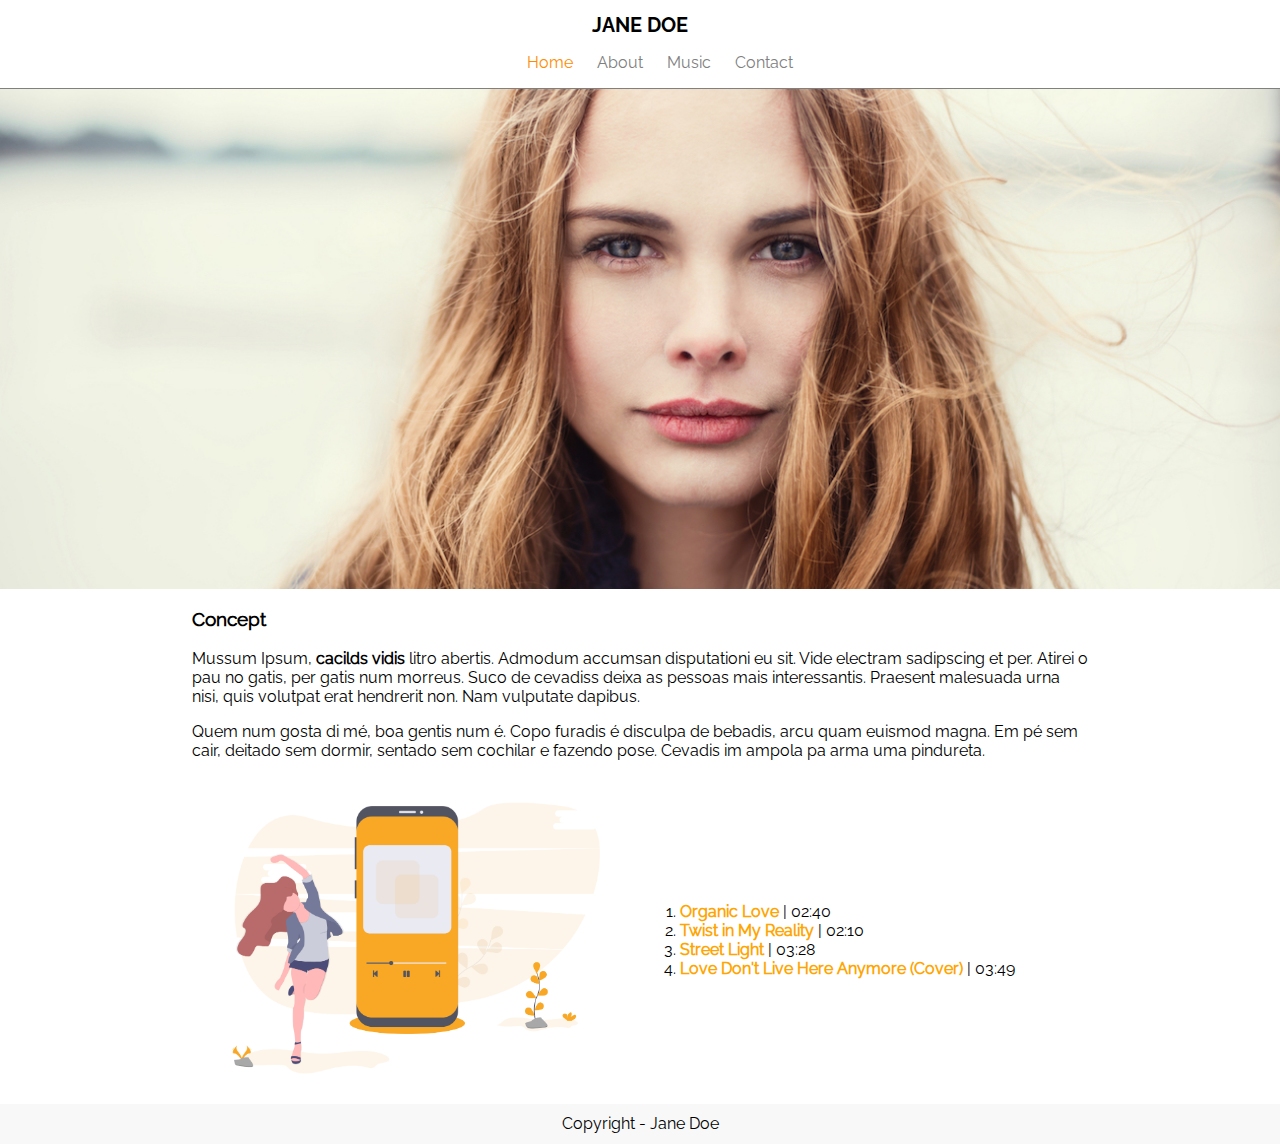
<file: index.html>
<!DOCTYPE html>
<html>
  <head>
    <meta charset="utf-8"/>
    <Title>Jane Doe</Title>
    <link rel="stylesheet" href="assets/styles/styles.css" />
  </head>
  <body class="home">
    <header>
      <h1>Jane Doe</h1>
      <nav>
        <ul>
          <li><a class="home" href="index.html">Home</a></li>
          <li><a class="about" href="about.html">About</a></li>
          <li><a class="music" href="music.html">Music</a></li>
          <li><a class="contact" href="contact.html">Contact</a></li>
        </ul>
      </nav>
    </header>
    <main>
      <section class="image-section">
        <img src="/assets/img/jane.jpg" alt="Foto da cantora Jane Doe." class="main-image"/>
      </section>
      <section class="concept">
        <h3><strong>Concept</strong></h3>
        <p>
          Mussum Ipsum, <b>cacilds vidis</b> litro abertis. Admodum accumsan disputationi eu sit. Vide electram sadipscing et per. Atirei
          o pau no gatis, per gatis num morreus. Suco de cevadiss deixa as pessoas mais interessantis. Praesent malesuada urna
          nisi, quis volutpat erat hendrerit non. Nam vulputate dapibus.
        </p>
        <p>
          Quem num gosta di mé, boa gentis num é. Copo furadis é disculpa de bebadis, arcu quam euismod magna. Em pé sem cair,
          deitado sem dormir, sentado sem cochilar e fazendo pose. Cevadis im ampola pa arma uma pindureta.
        </p>
      </section>
      <section class="musics">
        <div class="music-list">
          <img src="/assets/img/ilustra.png" alt="Girl dancing and a smartphone" class="music-image"/>
        </div>
        <div class="music-list">
          <ol>
            <li><b>Organic Love</b> | 02:40</li>
            <li><b>Twist in My Reality</b> | 02:10</li>
            <li><b>Street Light</b> | 03:28</li>
            <li><b>Love Don't Live Here Anymore (Cover)</b> | 03:49</li>
          </ol>
        </div>
      </section>
    </main>
    <footer>
      Copyright - Jane Doe
    </footer>
  </body>
</html>
</file>
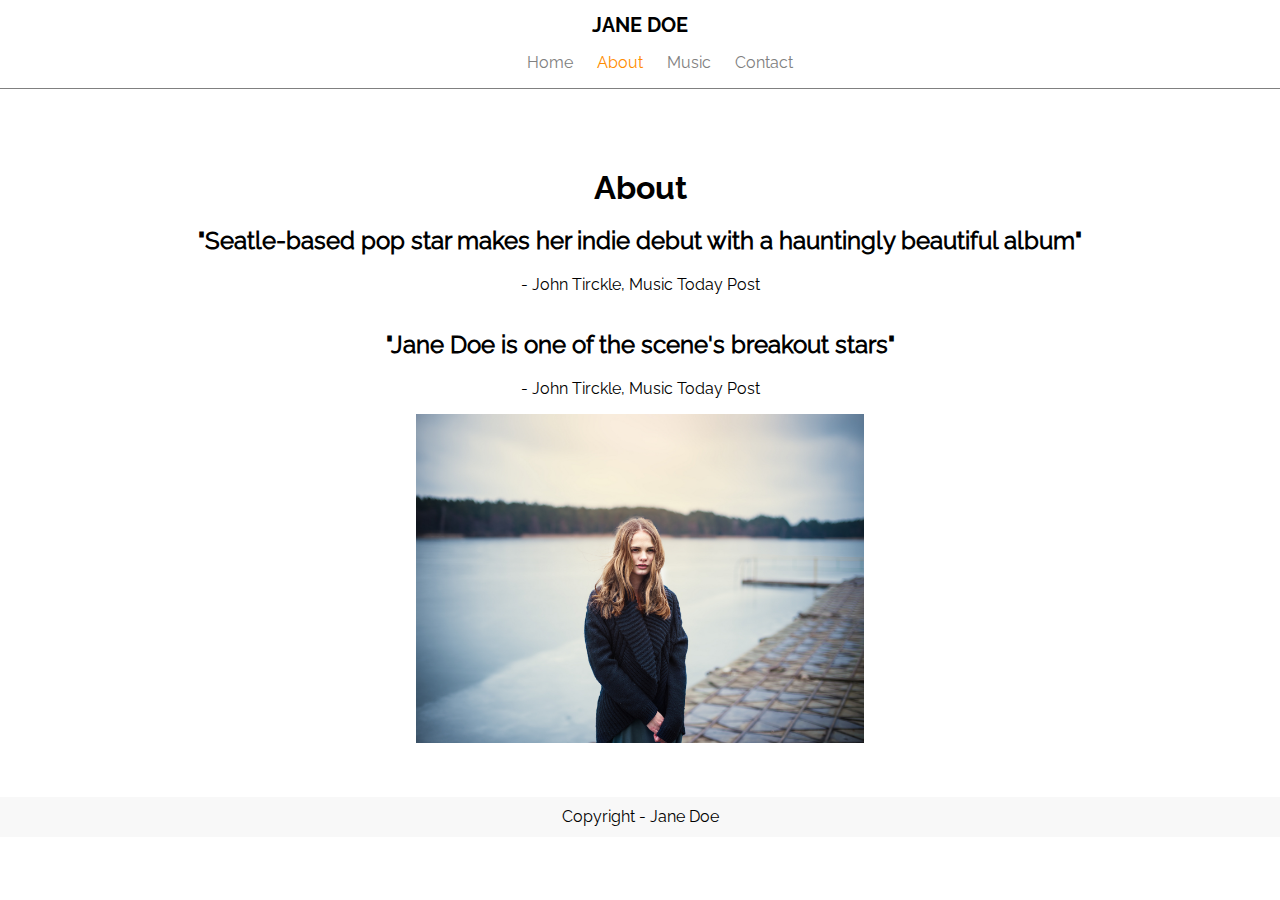
<file: about.html>
<!DOCTYPE html>
<html>
  <head>
    <meta charset="utf-8"/>
    <Title>Jane Doe</Title>
    <link rel="stylesheet" href="assets/styles/styles.css" />
  </head>
  <body class="about">
    <header>
      <h1>Jane Doe</h1>
      <nav>
        <ul>
          <li><a class="home" href="index.html">Home</a></li>
          <li><a class="about" href="about.html">About</a></li>
          <li><a class="music" href="music.html">Music</a></li>
          <li><a class="contact" href="contact.html">Contact</a></li>
        </ul>
      </nav>
    </header>
    <main>
      <section class="about-container">
        <div class="about-title">About</div>
        <div class="about">
          <h2>"Seatle-based pop star makes her indie debut with a hauntingly beautiful album"</h2>
          <p>- John Tirckle, Music Today Post</p>
        </div>
        <div class="about">
          <h2>"Jane Doe is one of the scene's breakout stars"</h2>
          <p>- John Tirckle, Music Today Post</p>
        </div>
        <div class="about">
          <img src="/assets/img/jane2.jpg" href="Jane Doe breakout star" class="image-small" />
        </div>
      </section>
    </main>
    <footer>
      Copyright - Jane Doe
    </footer>    
  </body>
</html>
</file>
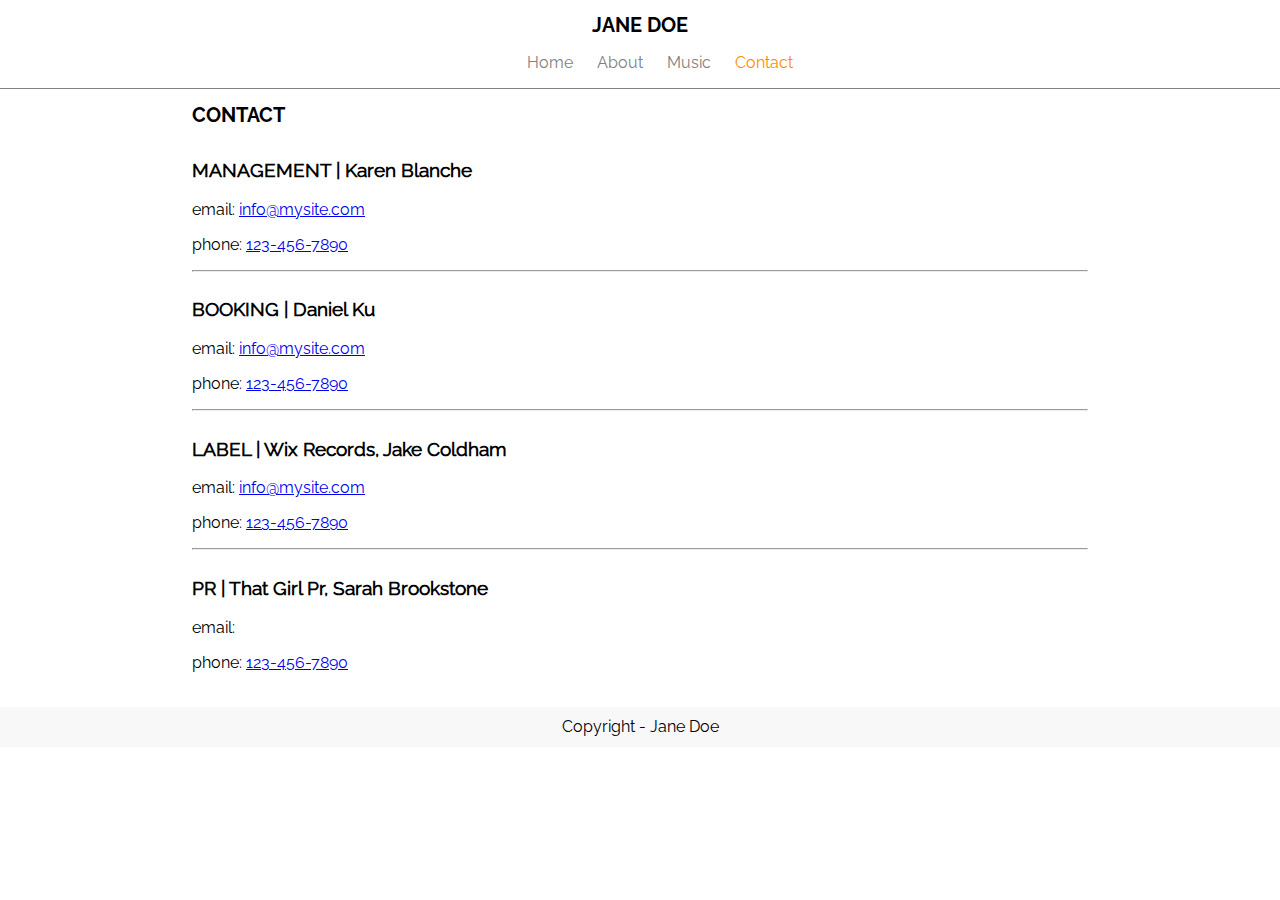
<file: contact.html>
<!DOCTYPE html>
<html>
  <head>
    <meta charset="utf-8"/>
    <Title>Jane Doe</Title>
    <link rel="stylesheet" href="assets/styles/styles.css" />
  </head>
  <body class="contact">
    <header>
      <h1>Jane Doe</h1>
      <nav>
        <ul>
          <li><a class="home" href="index.html">Home</a></li>
          <li><a class="about" href="about.html">About</a></li>
          <li><a class="music" href="music.html">Music</a></li>
          <li><a class="contact" href="contact.html">Contact</a></li>
        </ul>
      </nav>
    </header>
    <main>
      <section class="contact-container">
        <div class="contact-title">
          <h1>Contact</h1>
        </div>
        <div class="contact">
          <h3>MANAGEMENT | Karen Blanche</h3>
          <p>email: <a href="mailto:info@mysite.com">info@mysite.com</a></p>
          <p>phone: <a href="phone:123-456-7890">123-456-7890</a></p>
          <hr>
        </div>
        <div class="contact">
          <h3>BOOKING | Daniel Ku</h3>
          <p>email: <a href="mailto:info@mysite.com">info@mysite.com</a></p>
          <p>phone: <a href="phone:123-456-7890">123-456-7890</a></p>
          <hr>
        </div>
        <div class="contact">
          <h3>LABEL | Wix Records, Jake Coldham</h3>
          <p>email: <a href="mailto:info@mysite.com">info@mysite.com</a></p>
          <p>phone: <a href="phone:123-456-7890">123-456-7890</a></p>
          <hr>
        </div>
        <div class="contact">
          <h3>PR | That Girl Pr, Sarah Brookstone</h3>
          <p>email:</p>
          <p>phone: <a href="phone:123-456-7890">123-456-7890</a></p>
          <br>
        </div>
      </section>
    </main>
    <footer>
      Copyright - Jane Doe
    </footer>    
  </body>
</html>
</file>
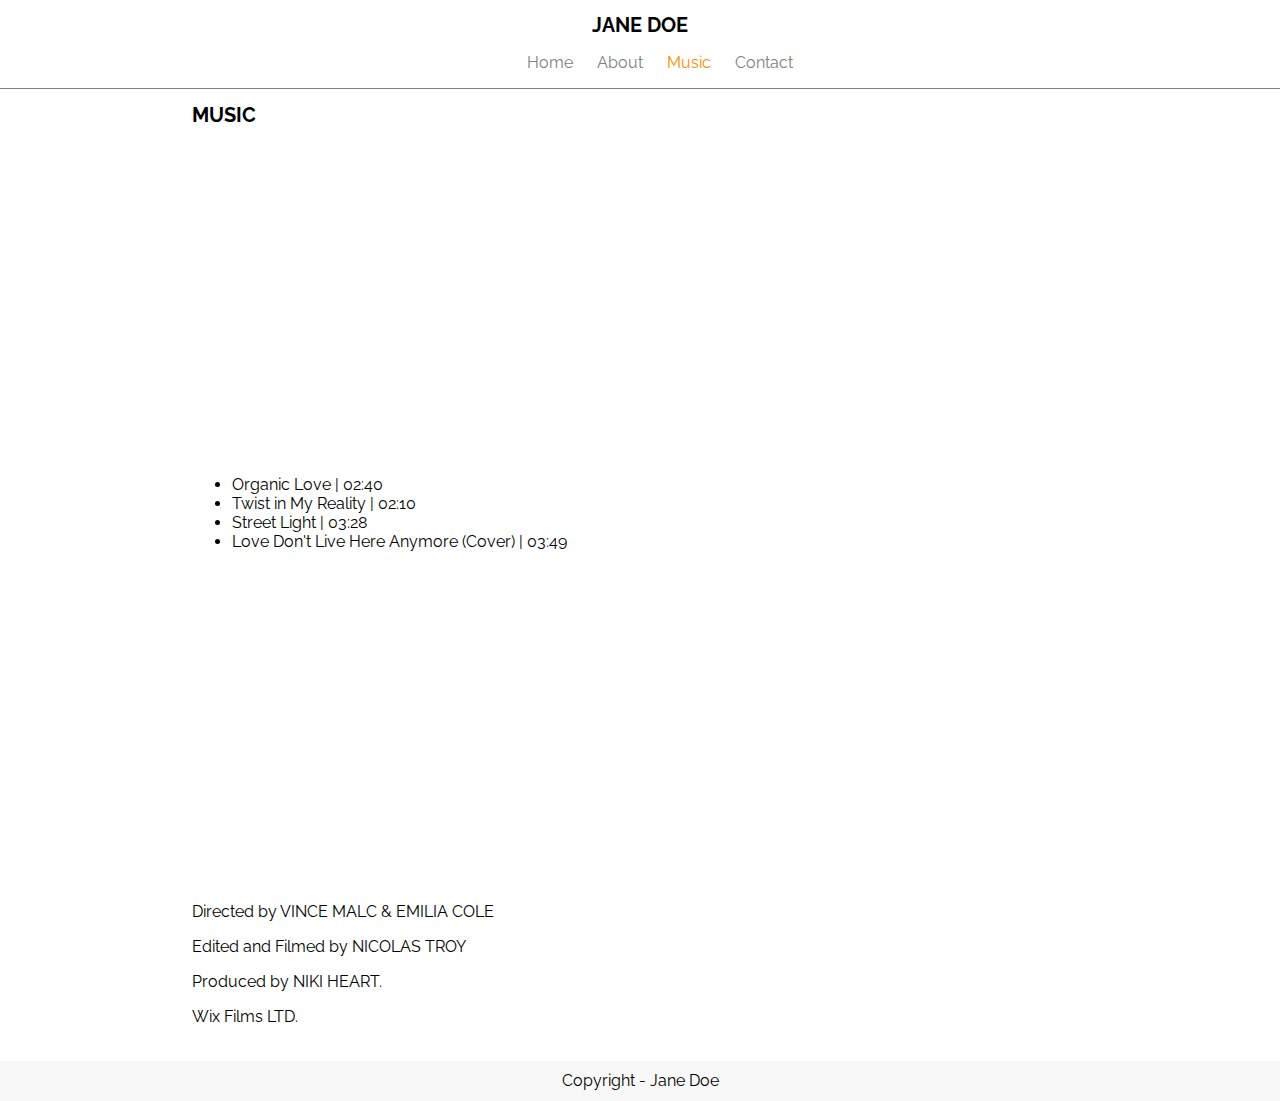
<file: music.html>
<!DOCTYPE html>
<html>
  <head>
    <meta charset="utf-8"/>
    <Title>Jane Doe</Title>
    <link rel="stylesheet" href="assets/styles/styles.css" />
  </head>
  <body class="music">
    <header>
      <h1>Jane Doe</h1>
      <nav>
        <ul>
          <li><a class="home" href="index.html">Home</a></li>
          <li><a class="about" href="about.html">About</a></li>
          <li><a class="music" href="music.html">Music</a></li>
          <li><a class="contact" href="contact.html">Contact</a></li>
        </ul>
      </nav>
    </header>
    <main>
      <section class="music-container">
        <div class="music-title">
          <h1>Music</h1>
        </div>
        <div>
          <iframe width="560" height="315" src="https://www.youtube.com/embed/3mbvWn1EY6g" frameborder="0"
            allow="accelerometer; autoplay; clipboard-write; encrypted-media; gyroscope; picture-in-picture"
            allowfullscreen>
          </iframe>
        </div>
        <div>
          <ul>
            <li>Organic Love | 02:40</li>
            <li>Twist in My Reality | 02:10</li>
            <li>Street Light | 03:28</li>
            <li>Love Don't Live Here Anymore (Cover) | 03:49</li>
          </ul>
        </div>
        <div>
          <iframe width="560" height="315" src="https://www.youtube.com/embed/bWXazVhlyxQ" frameborder="0"
            allow="accelerometer; autoplay; clipboard-write; encrypted-media; gyroscope; picture-in-picture"
            allowfullscreen>
          </iframe>
        </div>
        <div>
          <p>Directed by VINCE MALC & EMILIA COLE</p>
          <p>Edited and Filmed by NICOLAS TROY</p>
          <p>Produced by NIKI HEART.</p>
          <p>Wix Films LTD.</p>
          <br>
        </div>
      </section>
    </main>
    <footer>
      Copyright - Jane Doe
    </footer>    
  </body>
</html>
</file>
<file: assets/styles/styles.css>
@font-face {
  font-family: Raleway-Regular;
  src: url('/assets/fonts/Raleway-Regular.ttf');
}

@font-face {
  font-family: Raleway-Bold;
  src: url('/assets/fonts/Raleway-Bold.ttf');
}

body {
  font-family: 'Raleway-Regular', sans-serif;
  margin: 0;
  padding: 0;
}

header {
  border-bottom: 1px solid grey;
}

header h1 {
  text-align: center;
}

h1 {
  font-family: 'Raleway-Bold', sans-serif;
  text-transform: uppercase;
  font-size: 20px;
}

nav {
    text-align: center;
    margin-bottom: 15px;
}

nav ul li {
  display: inline;
}

nav ul li a {
  text-decoration: none;
  font-family: 'Raleway-Regular', sans-serif;
  color: grey;
  padding: 0px 10px;
}

body.home a.home, body.about a.about, body.music a.music, body.contact a.contact {
  color: darkorange !important;
  cursor: default;
}

footer {
  background-color: #F8F8F8;
  text-align: center;
  line-height: 40px;
}

.image-section {
  width: 100%;
  height: 500px;
  object-fit: cover;
  overflow: hidden;
}

.main-image {
  margin-top: -150px;
  width: 100%;
}

.concept {
  width: 70%;
  margin: auto;
}

.musics {
  width: 70%;
  margin: auto;
  display: flex;
}

.music-image {
  max-width: 100%;
}

.music-list {
  align-self: center;
  width: 50%;
  flex-wrap: wrap;
}

.music-list b {
  color: orange;
}

.contact-container, .music-container, .about-container {
  width: 70%;
  margin: auto;
  display: flex;
  flex-direction: column;
}

.contact-title, .music-title {
  width: 100%;
  align-self: left;
}

.contact {
  align-self: flex-start;
  width: 100%;
}

.about-title {
  align-self: center;
  font-size: 2em;
  font-family: 'Raleway-Bold', sans-serif;
  margin-top: 80px;
}

.about {
  align-self: center;
  text-align: center;
}

.image-small {
  width: 50%;
  margin-bottom: 50px;
}
</file>
